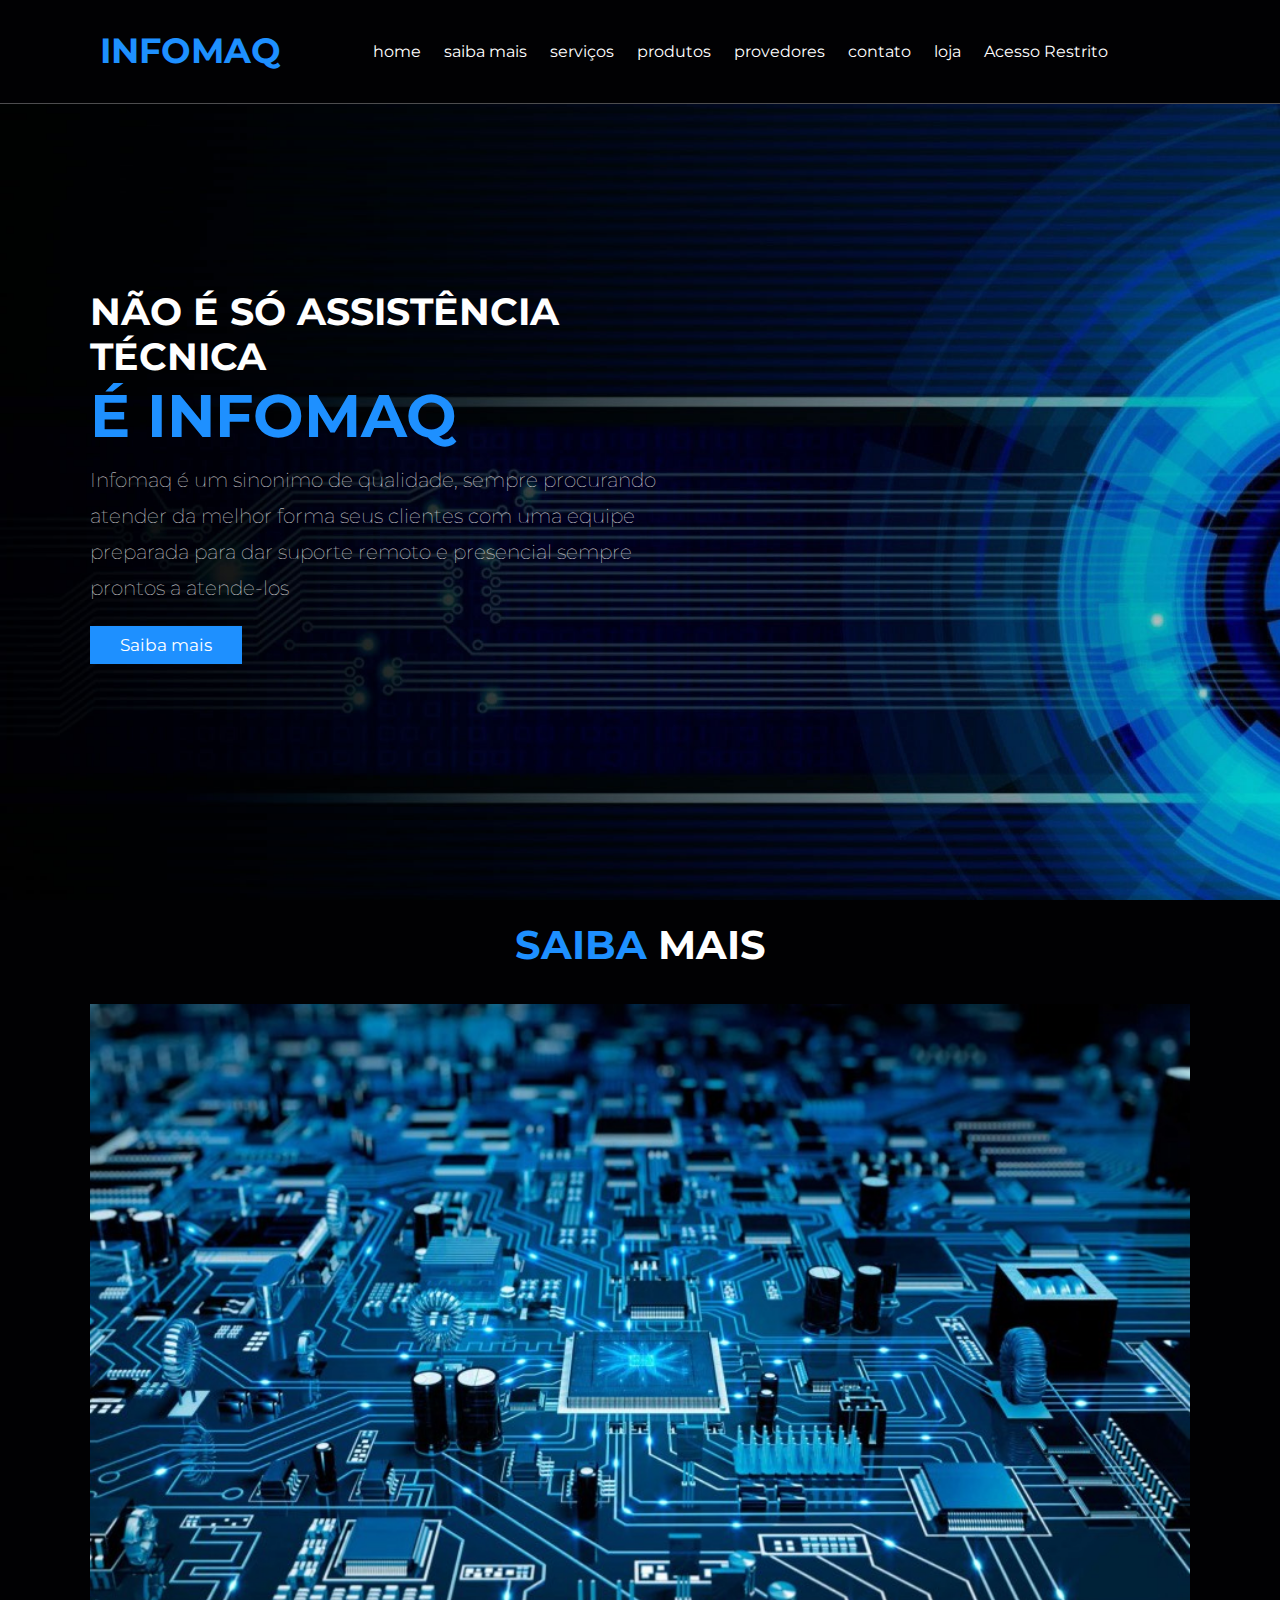
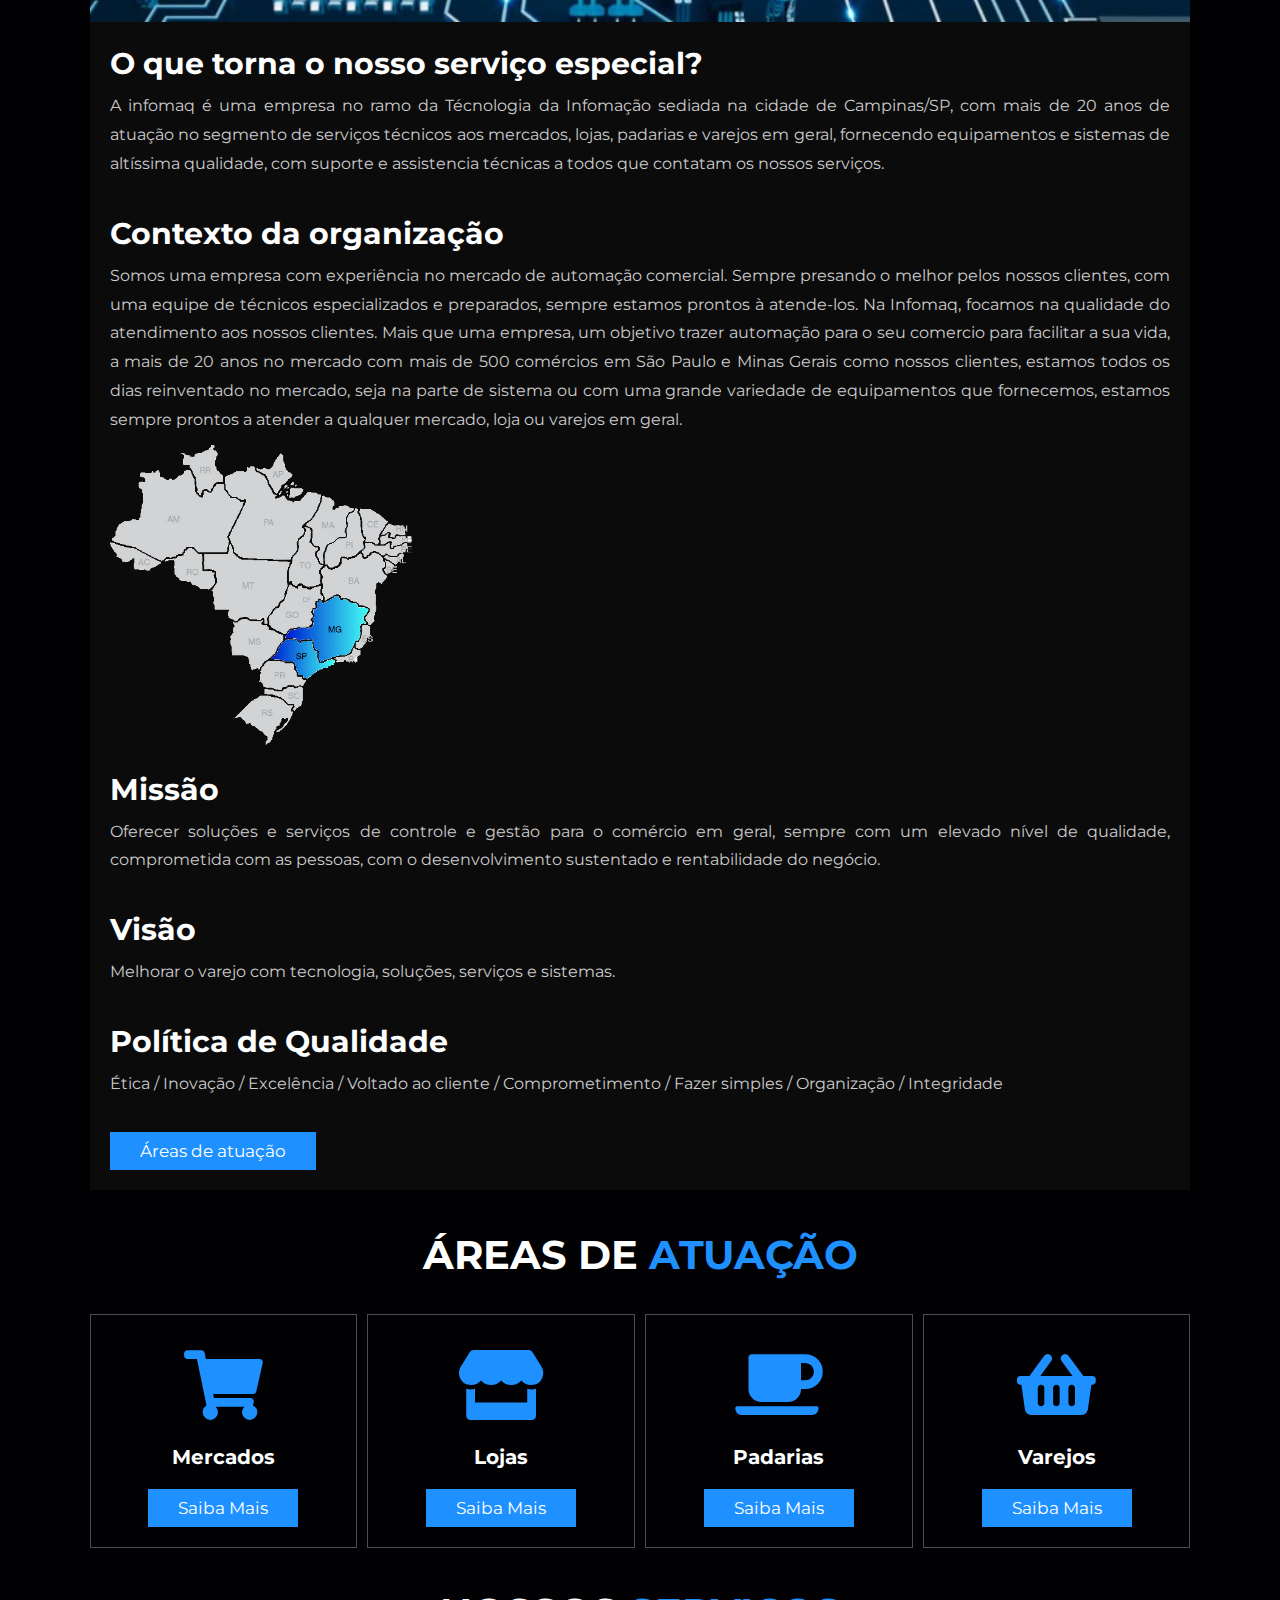
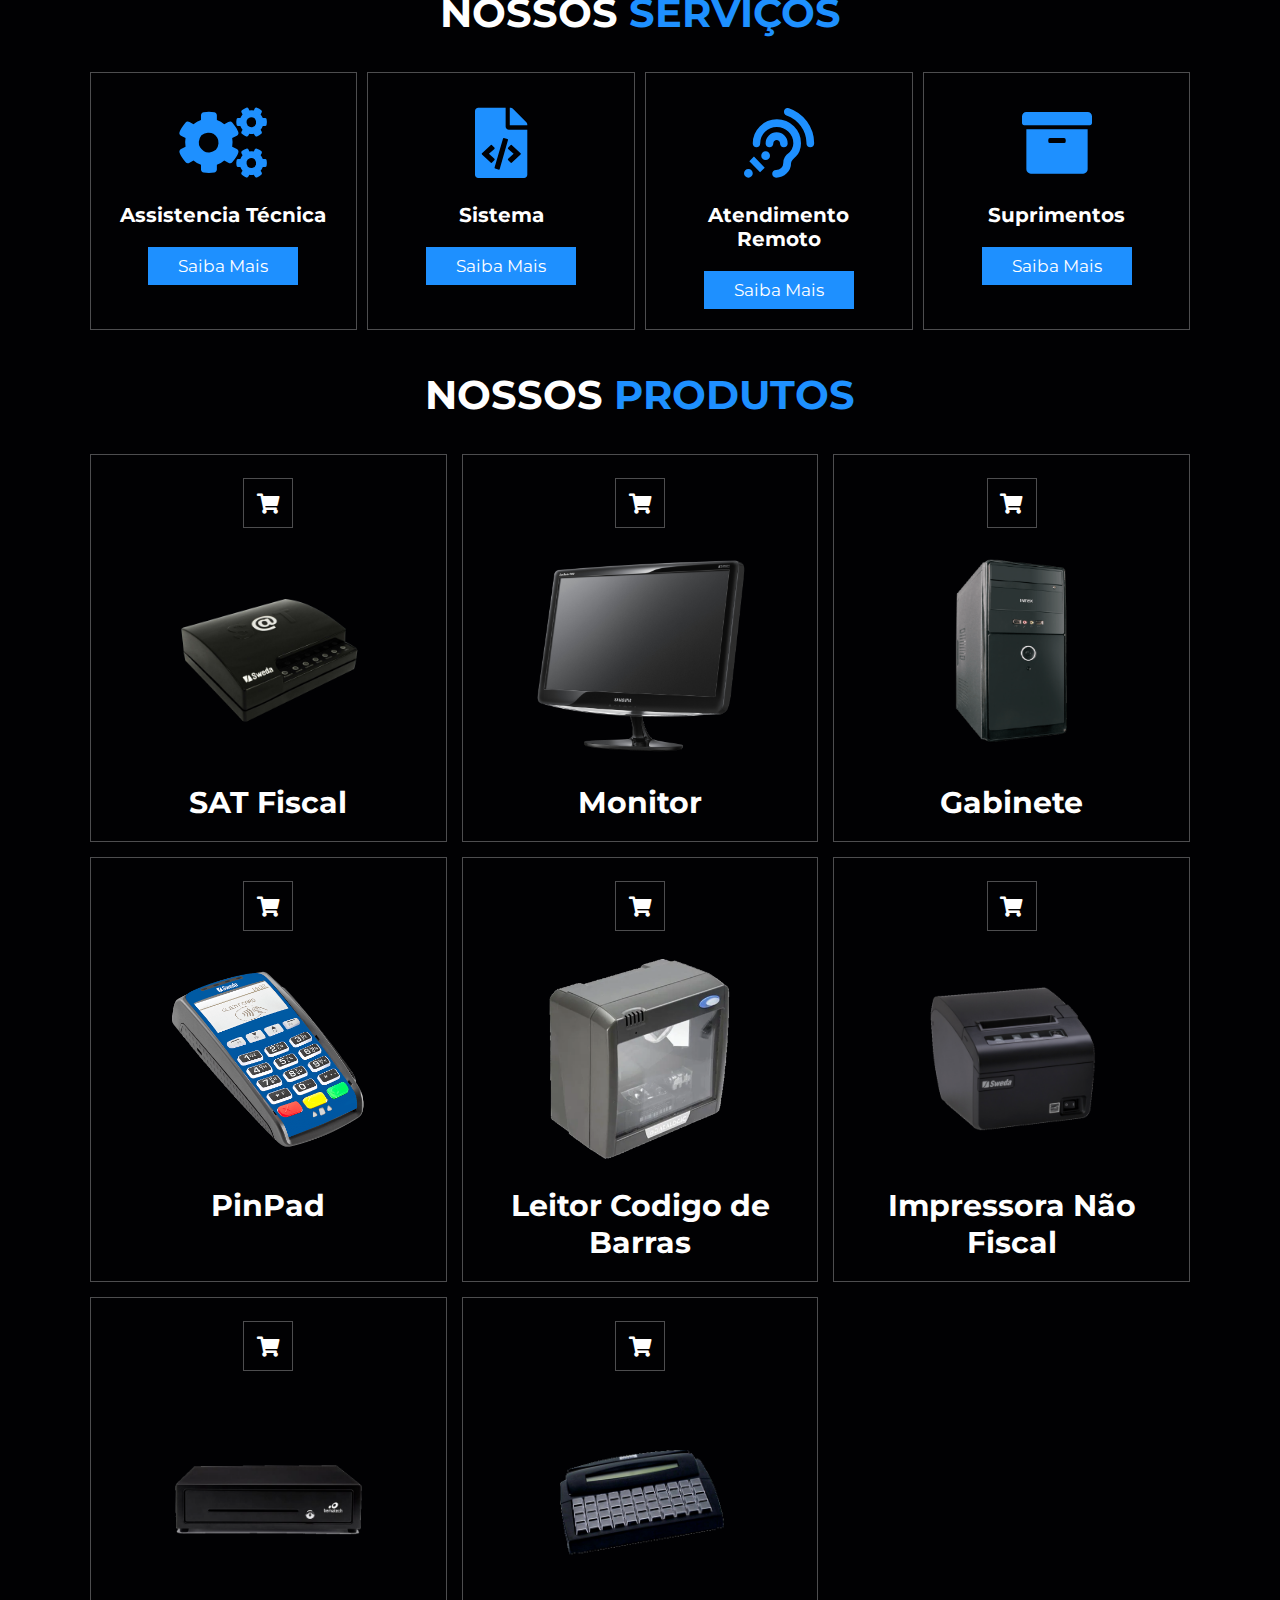
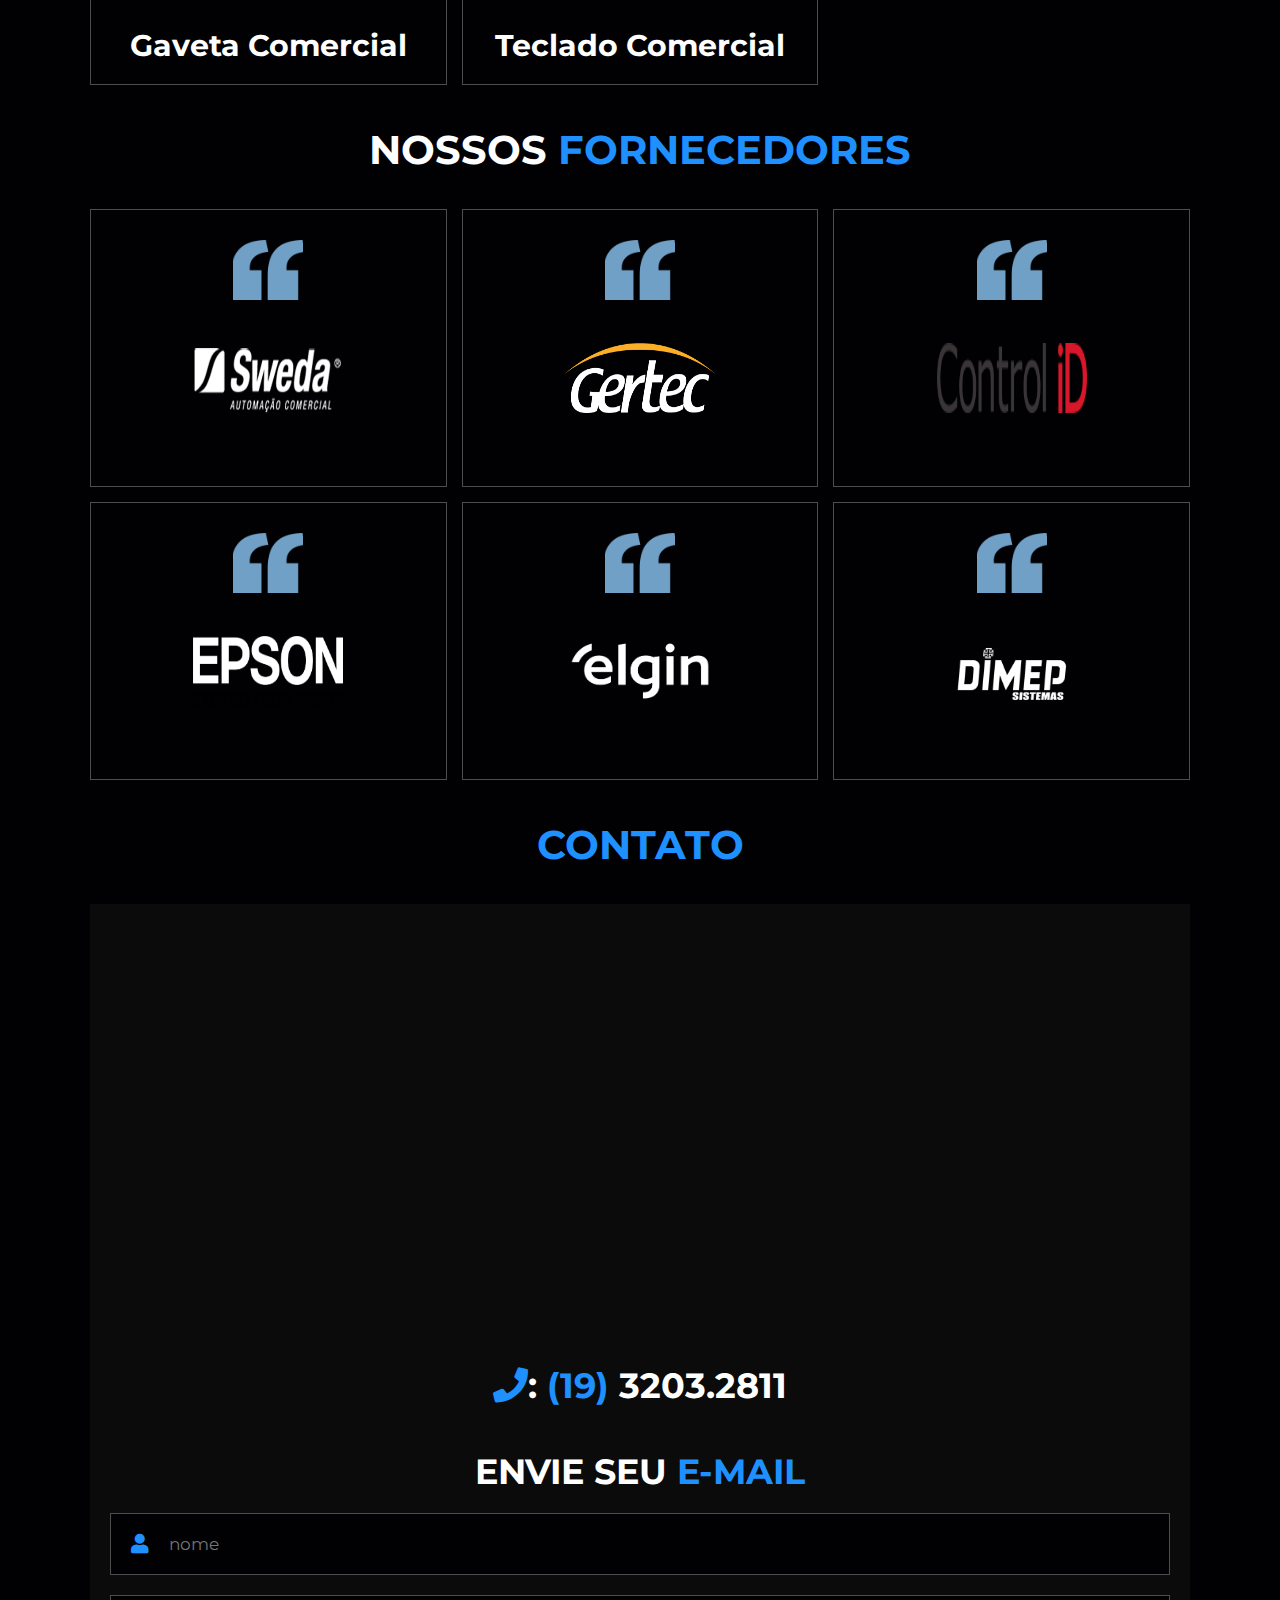
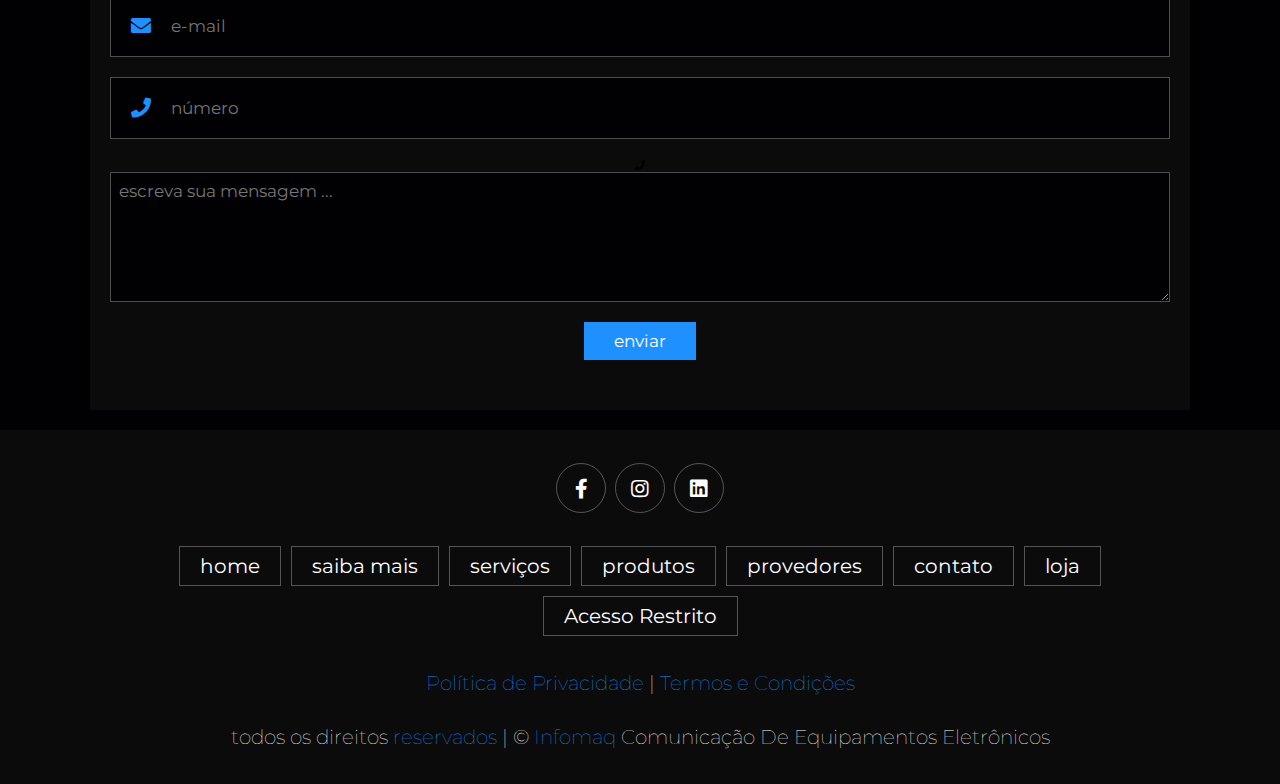
<file: index.html>
<!DOCTYPE html>
<html lang="pt-br">

<head>
    <meta charset="UTF-8">
    <meta http-equiv="X-UA-Compatible" content="IE=edge">
    <meta name="viewport" content="width=device-width, initial-scale=1.0">
    <title>Infomaq Campinas</title>

    <!-- font awesome cdn link  -->
    <link rel="stylesheet" href="https://cdnjs.cloudflare.com/ajax/libs/font-awesome/5.15.4/css/all.min.css">

    <!-- custom css file link  -->
    <link rel="stylesheet" href="css/style.css">

    <!-- icon page -->
    <link rel="shortcut icon" type="image/x-icon" href="images/logo.jpg">
</head>

<body>

    <!-- header section starts  -->
    <header class="header">
        <a href="#home" class="logo">
            <p href="#">INFOMAQ</p>
        </a>
        <nav class="navbar">
            <a href="#home">home</a>
            <a href="#about">saiba mais</a>
            <a href="#menu">serviços</a>
            <a href="#products">produtos</a>
            <a href="#review">provedores</a>
            <a href="#contact">contato</a>
            <a href="./source/pages/store/index.html">loja</a>
            <a href="./source/pages/login/index.html">Acesso Restrito</a>
        </nav>
        <div class="icons">
            <div class="fas fa-bars" id="menu-btn"></div>
        </div>
    </header>
    <!-- header section ends -->

    <!-- home section starts  -->
    <section class="home" id="home">
        <div class="content">
            <br><br><br><br>
            <h3>Não é só Assistência Técnica<br><span>é Infomaq</span></h3>
            <p>Infomaq é um sinonimo de qualidade, sempre procurando atender da melhor forma seus clientes com uma
                equipe preparada para dar suporte remoto e presencial sempre prontos a atende-los</p>
            <a href="#about" class="btn">Saiba mais</a>
        </div>
    </section>
    <!-- home section ends -->

    <!-- about section starts  -->
    <section class="about" id="about">
        <h1 class="heading"> <span>Saiba</span> mais </h1>
        <div class="row">
            <div class="image">
                <img src="images/about-img.jpg" alt="">
            </div>
            <div class="content">
                <h3>O que torna o nosso serviço especial?</h3>
                <p>A infomaq é uma empresa no ramo da Técnologia da Infomação sediada na cidade de Campinas/SP, com mais
                    de 20 anos de atuação no segmento de serviços técnicos aos mercados, lojas, padarias e varejos em
                    geral, fornecendo equipamentos e sistemas de altíssima qualidade, com suporte e assistencia técnicas
                    a todos que contatam os nossos serviços.</p>
                <br><br>
                <h3>Contexto da organização</h3>
                <p>Somos uma empresa com experiência no mercado de automação comercial. Sempre presando o melhor pelos
                    nossos clientes, com uma equipe de técnicos especializados e preparados, sempre estamos prontos à
                    atende-los. Na Infomaq, focamos na qualidade do atendimento aos nossos clientes. Mais que uma
                    empresa, um objetivo trazer automação para o seu comercio para facilitar a sua vida, a mais de 20
                    anos no mercado com mais de 500 comércios em São Paulo e Minas Gerais como nossos clientes, estamos
                    todos os dias reinventado no mercado, seja na parte de sistema ou com uma grande variedade de
                    equipamentos que fornecemos, estamos sempre prontos a atender a qualquer mercado, loja ou varejos em
                    geral.</p>
                <img class="mapa" src="images/mapa.png" alt="">
                <br><br>
                <h3>Missão</h3>
                <p>Oferecer soluções e serviços de controle e gestão para o comércio em geral, sempre com um elevado
                    nível de qualidade, comprometida com as pessoas, com o desenvolvimento sustentado e rentabilidade do
                    negócio.</p>
                <br><br>
                <h3>Visão</h3>
                <p>Melhorar o varejo com tecnologia, soluções, serviços e sistemas.</p>
                <br><br>
                <h3>Política de Qualidade</h3>
                <p>Ética / Inovação / Excelência / Voltado ao cliente / Comprometimento / Fazer simples / Organização /
                    Integridade</p>
                <br>
                <a href="#area" class="btn">Áreas de atuação</a>
            </div>
        </div>
    </section>
    <!-- about section ends -->

    <!-- menu section starts  -->
    <section class="menu" id="area">
        <h1 class="heading"> Áreas de <span>Atuação</span> </h1>
        <div class="box-container">
            <div class="box">
                <div class="stars">
                    <i class="fa fa-shopping-cart" aria-hidden="true"></i>
                </div>
                <h3>Mercados</h3>
                <a href="./source/pages/mercados/index.html" class="btn">Saiba Mais</a>
            </div>
            <div class="box">
                <div class="stars">
                    <i class="fa fa-store" aria-hidden="true"></i>
                </div>
                <h3>Lojas</h3>
                <a href="./source/pages/lojas/index.html" class="btn">Saiba Mais</a>
            </div>
            <div class="box">
                <div class="stars">
                    <i class="fa fa-coffee" aria-hidden="true"></i>
                </div>
                <h3>Padarias</h3>
                <a href="./source/pages/padarias/index.html" class="btn">Saiba Mais</a>
            </div>
            <div class="box">
                <div class="stars">
                    <i class="fa fa-shopping-basket" aria-hidden="true"></i>
                </div>
                <h3>Varejos</h3>
                <a href="./source/pages/varejos/index.html" class="btn">Saiba Mais</a>
            </div>
        </div>
    </section>
    <!-- menu section ends -->

    <!-- menu section starts  -->
    <section class="menu" id="menu">
        <h1 class="heading"> Nossos <span>Serviços</span> </h1>
        <div class="box-container">
            <div class="box">
                <div class="stars">
                    <i class="fa fa-cogs" aria-hidden="true"></i>
                </div>
                <h3>Assistencia Técnica</h3>
                <a href="./source/pages/ass-tecnica/index.html" class="btn">Saiba Mais</a>
            </div>
            <div class="box">
                <div class="stars">
                    <i class="fa fa-file-code" aria-hidden="true"></i>
                </div>
                <h3>Sistema</h3>
                <a href="./source/pages/sistema/index.html" class="btn">Saiba Mais</a>
            </div>
            <div class="box">
                <div class="stars">
                    <i class="fa fa-assistive-listening-systems" aria-hidden="true"></i>
                </div>
                <h3>Atendimento Remoto</h3>
                <a href="./source/pages/att-remoto/index.html" class="btn">Saiba Mais</a>
            </div>
            <div class="box">
                <div class="stars">
                    <i class="fa fa-archive	" aria-hidden="true"></i>
                </div>
                <h3>Suprimentos</h3>
                <a href="./source/pages/suprimentos/index.html" class="btn">Saiba Mais</a>
            </div>
        </div>
    </section>
    <!-- menu section ends -->

    <section class="products" id="products">
        <h1 class="heading">Nossos <span>Produtos</span></h1>
        <div class="box-container">
            <div class="box">
                <div class="icons">
                    <a href="./source/pages/store/index.html" target="_blank" class="fas fa-shopping-cart"></a>
                </div>
                <div class="image">
                    <img src="./images/product1.png" alt="">
                </div>
                <div class="content">
                    <h3>SAT Fiscal</h3>
                    <!--div class="stars">
                    <i class="fas fa-star"></i>
                    <i class="fas fa-star"></i>
                    <i class="fas fa-star"></i>
                    <i class="fas fa-star"></i>
                    <i class="fas fa-star"></i>
                </div-->
                </div>
            </div>
            <div class="box">
                <div class="icons">
                    <a href="./source/pages/store/index.html" target="_blank" class="fas fa-shopping-cart"></a>
                </div>
                <div class="image">
                    <img src="./images/product2.png" alt="">
                </div>
                <div class="content">
                    <h3>Monitor</h3>
                    <!--div class="stars">
                    <i class="fas fa-star"></i>
                    <i class="fas fa-star"></i>
                    <i class="fas fa-star"></i>
                    <i class="fas fa-star"></i>
                    <i class="fas fa-star"></i>
                </div-->
                </div>
            </div>
            <div class="box">
                <div class="icons">
                    <a href="./source/pages/store/index.html" target="_blank" class="fas fa-shopping-cart"></a>
                </div>
                <div class="image">
                    <img src="./images/product3.png" alt="">
                </div>
                <div class="content">
                    <h3>Gabinete</h3>
                    <!--div class="stars">
                    <i class="fas fa-star"></i>
                    <i class="fas fa-star"></i>
                    <i class="fas fa-star"></i>
                    <i class="fas fa-star"></i>
                    <i class="fas fa-star"></i>
                </div-->
                </div>
            </div>
            <div class="box">
                <div class="icons">
                    <a href="./source/pages/store/index.html" target="_blank" class="fas fa-shopping-cart"></a>
                </div>
                <div class="image">
                    <img src="./images/product4.png" alt="">
                </div>
                <div class="content">
                    <h3>PinPad</h3>
                    <!--div class="stars">
                    <i class="fas fa-star"></i>
                    <i class="fas fa-star"></i>
                    <i class="fas fa-star"></i>
                    <i class="fas fa-star"></i>
                    <i class="fas fa-star"></i>
                </div-->
                </div>
            </div>
            <div class="box">
                <div class="icons">
                    <a href="./source/pages/store/index.html" target="_blank" class="fas fa-shopping-cart"></a>
                </div>
                <div class="image">
                    <img src="./images/product5.png" alt="">
                </div>
                <div class="content">
                    <h3>Leitor Codigo de Barras</h3>
                    <!--div class="stars">
                <i class="fas fa-star"></i>
                <i class="fas fa-star"></i>
                <i class="fas fa-star"></i>
                <i class="fas fa-star"></i>
                <i class="fas fa-star"></i>
            </div-->
                </div>
            </div>
            <div class="box">
                <div class="icons">
                    <a href="./source/pages/store/index.html" target="_blank" class="fas fa-shopping-cart"></a>
                </div>
                <div class="image">
                    <img src="./images/product6.png" alt="">
                </div>
                <div class="content">
                    <h3>Impressora Não Fiscal</h3>
                    <!--div class="stars">
                <i class="fas fa-star"></i>
                <i class="fas fa-star"></i>
                <i class="fas fa-star"></i>
                <i class="fas fa-star"></i>
                <i class="fas fa-star"></i>
            </div-->
                </div>
            </div>
            <div class="box">
                <div class="icons">
                    <a href="./source/pages/store/index.html" target="_blank" class="fas fa-shopping-cart"></a>
                </div>
                <div class="image">
                    <img src="./images/product7.png" alt="">
                </div>
                <div class="content">
                    <h3>Gaveta Comercial</h3>
                    <!--div class="stars">
                    <i class="fas fa-star"></i>
                    <i class="fas fa-star"></i>
                    <i class="fas fa-star"></i>
                    <i class="fas fa-star"></i>
                    <i class="fas fa-star"></i>
                </div-->
                </div>
            </div>
            <div class="box">
                <div class="icons">
                    <a href="./source/pages/store/index.html" target="_blank" class="fas fa-shopping-cart"></a>
                </div>
                <div class="image">
                    <img src="./images/product8.png" alt="">
                </div>
                <div class="content">
                    <h3>Teclado Comercial</h3>
                    <!--div class="stars">
                    <i class="fas fa-star"></i>
                    <i class="fas fa-star"></i>
                    <i class="fas fa-star"></i>
                    <i class="fas fa-star"></i>
                    <i class="fas fa-star"></i>
                </div-->
                </div>
            </div>
        </div>
    </section>

    <!-- review section starts  -->

    <section class="review" id="review">
        <h1 class="heading"> Nossos <span>Fornecedores</span> </h1>
        <div class="box-container">
            <div class="box">
                <img src="images/quote-img.png" alt="" class="quote">
                <p></p>
                <a href="https://www.sweda.com.br" target="_blank"><img src="images/pic-1.png" class="user" alt=""></a>
                <p></p>
                <!--div class="stars">
                <i class="fas fa-star"></i>
                <i class="fas fa-star"></i>
                <i class="fas fa-star"></i>
                <i class="fas fa-star"></i>
                <i class="fas fa-star"></i>
            </div-->
            </div>
            <div class="box">
                <img src="images/quote-img.png" alt="" class="quote">
                <p></p>
                <a href="https://www.gertec.com.br/" target="_blank"><img src="images/pic-2.png" class="user"
                        alt=""></a>
                <p></p>
                <!--div class="stars">
                <i class="fas fa-star"></i>
                <i class="fas fa-star"></i>
                <i class="fas fa-star"></i>
                <i class="fas fa-star"></i>
                <i class="fas fa-star"></i>
            </div-->
            </div>
            <div class="box">
                <img src="images/quote-img.png" alt="" class="quote">
                <p></p>
                <a href="https://www.controlid.com.br/" target="_blank"><img src="images/pic-3.png" class="user"
                        alt=""></a>
                <p></p>
                <!--div class="stars">
                <i class="fas fa-star"></i>
                <i class="fas fa-star"></i>
                <i class="fas fa-star"></i>
                <i class="fas fa-star"></i>
                <i class="fas fa-star"></i>
            </div-->
            </div>
            <div class="box">
                <img src="images/quote-img.png" alt="" class="quote">
                <p></p>
                <a href="https://www.epson.com.br" target="_blank"><img src="images/pic-4.png" class="user" alt=""></a>
                <p></p>
                <!--div class="stars">
                <i class="fas fa-star"></i>
                <i class="fas fa-star"></i>
                <i class="fas fa-star"></i>
                <i class="fas fa-star"></i>
                <i class="fas fa-star"></i>
            </div-->
            </div>
            <div class="box">
                <img src="images/quote-img.png" alt="" class="quote">
                <p></p>
                <a href="https://www.elgin.com.br" target="_blank"><img src="images/pic-5.png" class="user" alt=""></a>
                <p></p>
                <!--div class="stars">
                <i class="fas fa-star"></i>
                <i class="fas fa-star"></i>
                <i class="fas fa-star"></i>
                <i class="fas fa-star"></i>
                <i class="fas fa-star"></i>
            </div-->
            </div>
            <div class="box">
                <img src="images/quote-img.png" alt="" class="quote">
                <p></p>
                <a href="https://www.dimep.com.br" target="_blank"><img src="images/pic-6.png" class="user" alt=""></a>
                <p></p>
                <!--div class="stars">
                <i class="fas fa-star"></i>
                <i class="fas fa-star"></i>
                <i class="fas fa-star"></i>
                <i class="fas fa-star"></i>
                <i class="fas fa-star"></i>
            </div-->
            </div>
        </div>
    </section>
    <!-- review section ends -->

    <!-- contact section starts  -->
    <section class="contact" id="contact">
        <h1 class="heading"><span>CONTATO</span></h1>
        <div class="row">
            <iframe
                src="https://www.google.com/maps/embed?pb=!1m18!1m12!1m3!1d29395.374177203576!2d-47.10699160000004!3d-22.934689000000006!2m3!1f0!2f0!3f0!3m2!1i1024!2i768!4f13.1!3m3!1m2!1s0x94c8c858e008e0df%3A0x3ea6114dafea3f42!2sInfomaq%20Com.%20DE%20Equipamentos%20Eletr%C3%B4nicos!5e0!3m2!1spt-BR!2sbr!4v1667931193774!5m2!1spt-BR!2sbr"
                width="100%" height="400" style="border:0;" allowfullscreen="" loading="lazy"
                referrerpolicy="no-referrer-when-downgrade"></iframe>
            <form action="https://formsubmit.co/infomaqfaturamento@gmail.com" method="post">
                <h3><i class="fas fa-phone"></i>: <span>(19)</span> 3203.2811<br>
                    <hr><br>
                </h3>

                <h3>envie seu <span>E-MAIL</span></h3>
                <div class="inputBox">
                    <span class="fas fa-user"></span>
                    <input type="text" placeholder="nome" required>
                </div>
                <div class="inputBox">
                    <span class="fas fa-envelope"></span>
                    <input type="text" placeholder="e-mail" required>
                </div>
                <div class="inputBox">
                    <span class="fas fa-phone"></span>
                    <input type="number" placeholder="número" required>
                </div>
                <div class="textBox">
                    <span class="fas fa-phone"></span>
                    <textarea name="message" placeholder="escreva sua mensagem ..."></textarea>
                </div>
                <input type="submit" value="enviar" class="btn">
            </form>
        </div>
    </section>
    <!-- contact section ends -->

    <!-- footer section starts  -->
    <section class="footer">
        <div class="share">
            <a href="https://pt-br.facebook.com/people/Infomaq-Com-Equipamentos-Eletronicos-Ltda/100066820239530/"
                target="_blank" class="fab fa-facebook-f"></a>
            <a href="https://www.instagram.com/infomaqautomacao/" target="_blank" class="fab fa-instagram"></a>
            <a href="https://www.linkedin.com/company/infomaq-comercio-de-equipamentos-eletronicos/about/"
                target="_blank" class="fab fa-linkedin"></a>
        </div>
        <div class="links">
            <a href="#home">home</a>
            <a href="#about">saiba mais</a>
            <a href="#menu">serviços</a>
            <a href="#products">produtos</a>
            <a href="#review">provedores</a>
            <a href="#contact">contato</a>
            <a href="./source/pages/store/index.html">loja</a>
            <a href="./source/pages/login/index.html">Acesso Restrito</a>
        </div>
        <div class="credit"><a
                href="https://drive.google.com/file/d/1g6yPXTTNnRIJwvMUeLe5t3Ov60VfbA45/view?usp=share_link"
                target="_blank"><span>Política de Privacidade</span></a> | <a
                href="https://drive.google.com/file/d/1OQZS0FrOlA1XzMLylC0kmGIFlEUTJOTs/view?usp=share_link"
                target="_blank"><span>Termos e Condições</span></a></div>
        <div class="credit">todos os direitos <span>reservados</span> | © <a href="#home"><span>Infomaq</span></a>
            Comunicação De Equipamentos Eletrônicos</div>
    </section>
    <!-- footer section ends -->

    <!-- custom js file link  -->
    <script src="./js/particles.js"></script>
    <script src="./js/app.js"></script>
    <script src="js/script.js"></script>
</body>

</html>
</file>
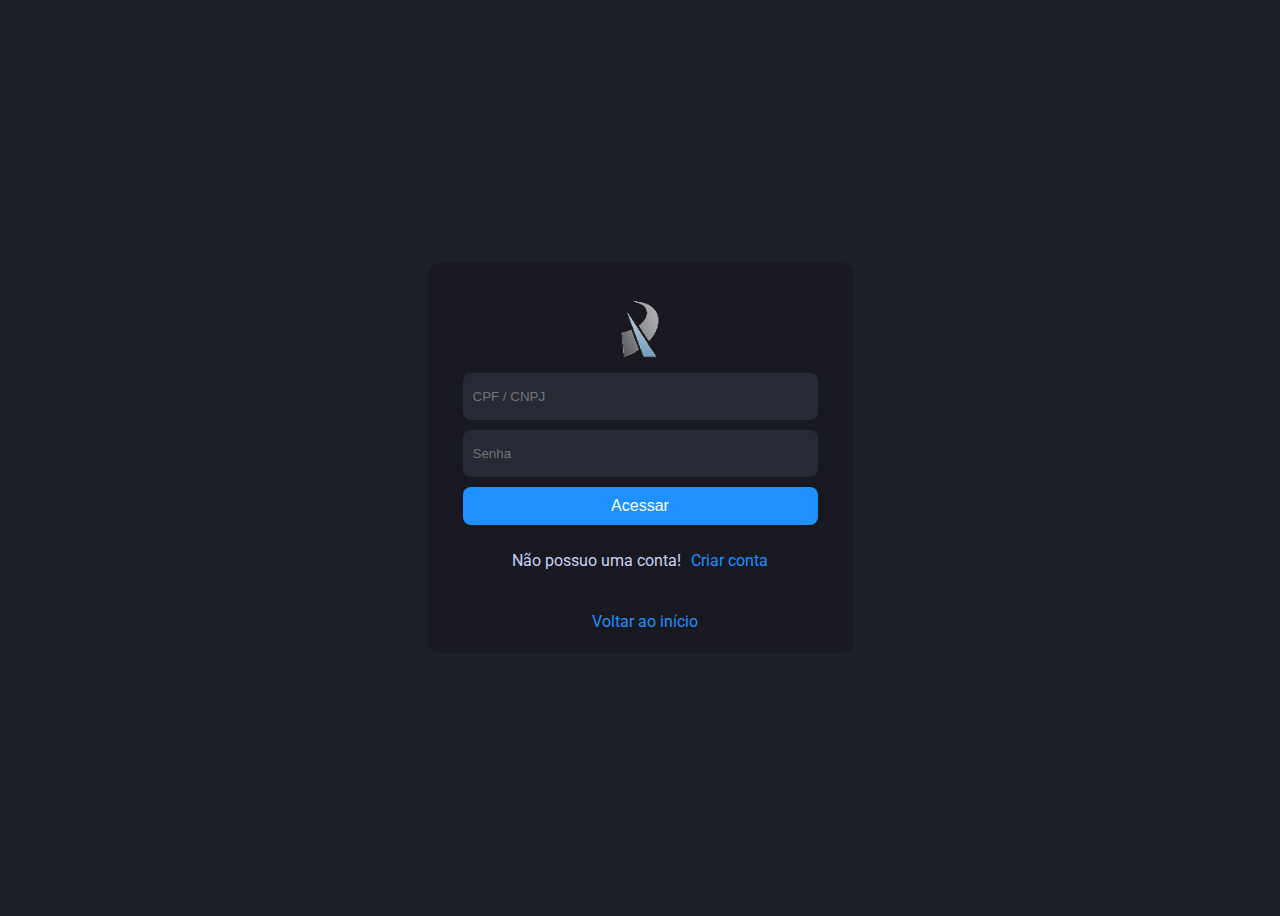
<file: source/pages/login/index.html>
<!DOCTYPE html>
<html lang="pt-br">
<head>
    <meta charset="UTF-8">
    <meta http-equiv="X-UA-Compatible" content="IE=edge">
    <meta name="viewport" content="width=device-width, initial-scale=1.0">

    <link rel="stylesheet" href="style.css">
    <link rel="shortcut icon" type="image/x-icon" href="./../../../images/logo.jpg">

    <title>Infoma | Acesso Restrito</title>
</head>
<body>
    <section class="area-login">
        <div class="login">
            <div><img src="./../../../images/logo_menor.png"></div>
            <form>
                <input type="text" name="username" placeholder="CPF / CNPJ" autofocus id="username" />
                <input type="password" name="password" placeholder="Senha" id="password" />
                <button type="button" name="button" id="login-button" onclick="login()" >Acessar</button>
            </form>
            <p id="recover-password-button">Não possuo uma conta!<a href="http://bit.ly/3kMJaHR" >Criar conta</a></p>
            <p id="recover-password-button"><a href="./../../../index.html" >Voltar ao início</a></p>
        </div>
    </section>

    <script src="./../../../js/acesso.js"></script>
</body>
</html>
</file>
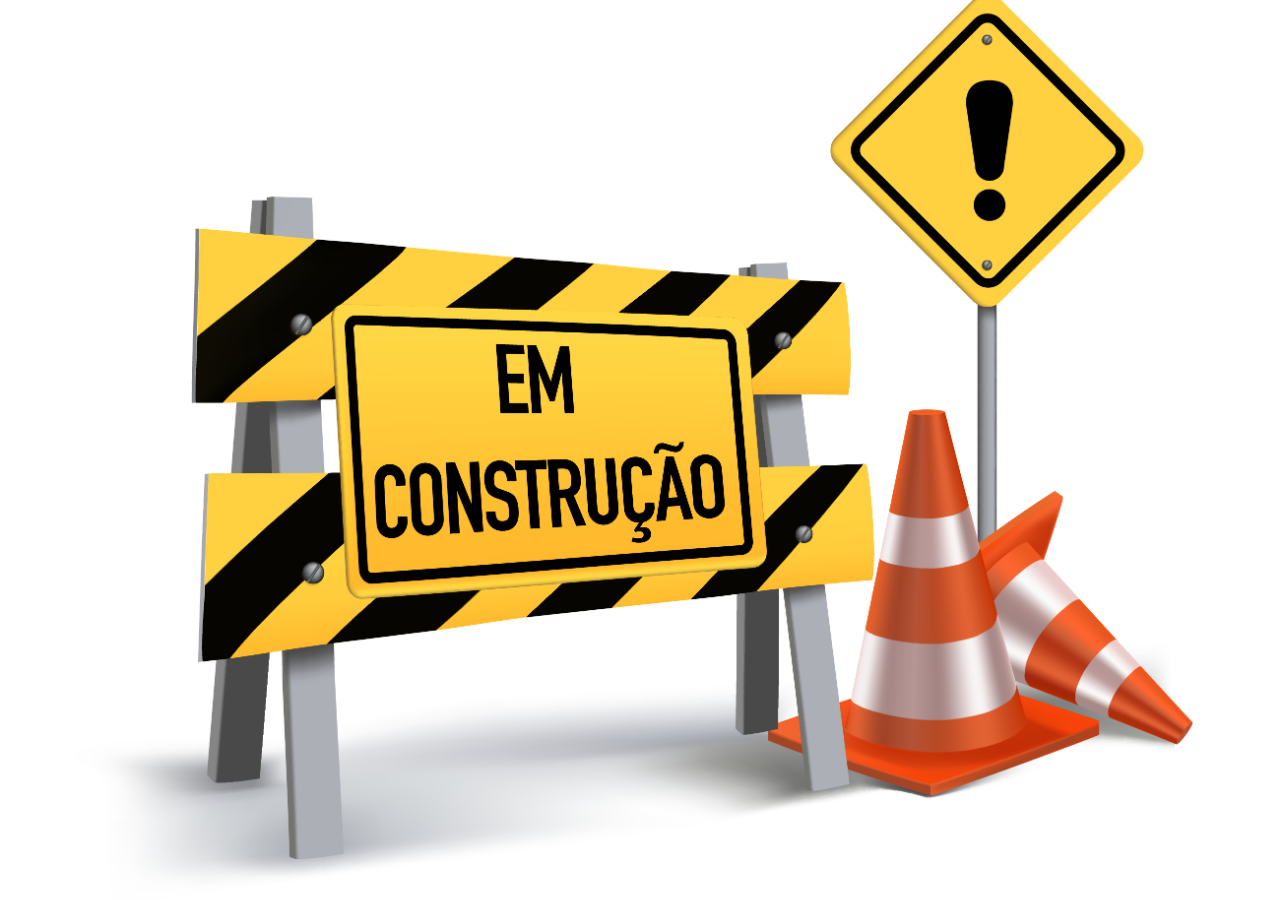
<file: source/pages/store/index.html>
<!DOCTYPE html>
<html lang="pt-br">
<head>
    <meta charset="UTF-8" />
    <meta http-equiv="X-UA-Compatible" content="IE=edge" />
    <meta name="viewport" content="width=device-width, initial-scale=1.0" />
    <title>Infomaq | Loja</title>
    <link rel="shortcut icon" type="image/x-icon" href="./../../../images/logo.jpg">
    <link rel="stylesheet" href="style.css">
</head>
<body></body>
</html>
</file>
<file: css/style.css>
@import url('https://fonts.googleapis.com/css2?family=Lato:ital,wght@0,100;0,300;0,400;0,700;0,900;1,100;1,300;1,400;1,700;1,900&family=Montserrat:ital,wght@0,100..900;1,100..900&display=swap');

:root{
    --main-color:#1e90ff;
    --black:#0b0b0b;
    --bg:#010103;
    --border:.1rem solid rgba(255,255,255,.3);
}

*{
    font-family: 'Montserrat', sans-serif;
    margin:0; padding:0;
    box-sizing: border-box;
    outline: none; border:none;
    text-decoration: none;
    /*text-transform: capitalize;*/
    transition: .2s linear;
}

html{
    font-size: 62.5%;
    overflow-x: hidden;
    scroll-padding-top: 9rem;
    scroll-behavior: smooth;
}

html::-webkit-scrollbar{
    width: .8rem;
}

html::-webkit-scrollbar-track{
    background: transparent;
}

html::-webkit-scrollbar-thumb{
    background: var(--main-color);;
    border-radius: 5rem;
}

body{
    background: var(--bg);
}

section{
    padding:2rem 7%;
}

.heading{
    text-align: center;
    color:#fff;
    text-transform: uppercase;
    padding-bottom: 3.5rem;
    font-size: 4rem;
}

.heading span{
    color:var(--main-color);
    text-transform: uppercase;
}

.btn{
    margin-top: 1rem;
    display: inline-block;
    padding:.9rem 3rem;
    font-size: 1.7rem;
    color:#fff;
    background: var(--main-color);
    cursor: pointer;
}

.btn:hover{
    letter-spacing: .2rem;
}

.header{
    background: var(--bg);
    display: flex;
    align-items: center;
    justify-content: space-between;
    padding:1.5rem 7%;
    border-bottom: var(--border);
    position: fixed;
    top:0; left: 0; right: 0;
    z-index: 1000;
}

.header .logo p{
	color: var(--main-color);
	font-size: 35px;
	font-weight: 700;
	line-height: 1.5;
	text-decoration: none;
	margin: 10px;
	box-shadow: inset 0 0 0 0 var(--main-color);
	transition: color .3s ease-in-out, box-shadow .3s ease-in-out;
}

.header .logo p:hover {
	box-shadow: inset 79px 0 0 0 var(--main-color);
	color: white;
}

.header .navbar a{
    margin:0 1rem;
    font-size: 1.6rem;
    color:#fff;
}

.header .navbar a:hover{
    color:var(--main-color);
    border-bottom: .1rem solid var(--main-color);
    padding-bottom: .5rem;
}

.header .icons div{
    color:#fff;
    cursor: pointer;
    font-size: 2.5rem;
    margin-left: 2rem;
}

.header .icons div:hover{
    color:var(--main-color);
}

#menu-btn{
    display: none;
}

.header .search-form{
    position: absolute;
    top:115%; right: 7%;
    background: #fff;
    width: 50rem;
    height: 5rem;
    display: flex;
    align-items: center;
    transform: scaleY(0);
    transform-origin: top;
}

.header .search-form.active{
    transform: scaleY(1);
}

.header .search-form input{
    height: 100%;
    width: 100%;
    font-size: 1.6rem;
    color:var(--black);
    padding:1rem;
    text-transform: none;
}

.header .search-form label{
    cursor: pointer;
    font-size: 2.2rem;
    margin-right: 1.5rem;
    color:var(--black);
}

.header .search-form label:hover{
    color:var(--main-color);
}

.header .cart-items-container{
    position: absolute;
    top:100%; right: -100%;
    height: calc(100vh - 9.5rem);
    width: 35rem;
    background: #fff;
    padding:0 1.5rem;
}

.header .cart-items-container.active{
    right: 0;
}

.header .cart-items-container .cart-item{
    position: relative;
    margin:2rem 0;
    display: flex;
    align-items: center;
    gap:1.5rem;
}

.header .cart-items-container .cart-item .fa-times{
    position: absolute;
    top:1rem; right: 1rem;
    font-size: 2rem;
    cursor: pointer;
    color: var(--black);
}

.header .cart-items-container .cart-item .fa-times:hover{
    color:var(--main-color);
}

.header .cart-items-container .cart-item img{
    height: 7rem;
}

.header .cart-items-container .cart-item .content h3{
    font-size: 2rem;
    color:var(--black);
    padding-bottom: .5rem;
}

.header .cart-items-container .cart-item .content .price{
    font-size: 1.5rem;
    color:var(--main-color);
}

.header .cart-items-container .btn{
    width: 100%;
    text-align: center;
}

.home{
    min-height: 100vh;
    display: flex;
    align-items: center;
    background:url(../images/home-img.jpeg) no-repeat fixed;
    background-size: cover;
    background-position: center;
}

.home .content{
    max-width: 60rem;
}

.home .content h3{
    font-size: 3.75rem;
    text-transform: uppercase;
    color:#fff;
}

.home .content span{
	color:var(--main-color);
	font-size: 6rem;
    text-transform: uppercase;
}

.home .content p{
    font-size: 2rem;
    font-weight: lighter;
    line-height: 1.8;
    padding:1rem 0;
    color:#eee;
}

.about .row{
    display: flex;
    align-items: center;
    background:var(--black);
    flex-wrap: wrap;
}

.about .row .image{
    flex:1 1 85rem;
}

.about .row .image img{
    width: 100%;
}
.about .row .content{
    flex:1 1 45rem;
    padding:2rem;
}

.about .row .content h3{
    font-size: 3rem;
    color:#fff;
}

.about .row .content p{
    font-size: 1.6rem;
    color:#ccc;
    padding:1rem 0;
    line-height: 1.8;
    text-align: justify;
}

.about .row .content .mapa{
	height: 30rem;
	display: block;
}

.menu .box-container{
    display: grid;
    grid-template-columns: repeat(auto-fit, minmax(20rem, 1.5fr));
    gap:1rem;
}

.menu .box-container .box{
    padding:2rem;
    text-align: center;
    border:var(--border);    
}

.menu .box-container .box img{
    height: 15rem;
}

.menu .box-container .box .stars{
    padding: 1.5rem;
}

.menu .box-container .box .stars i{
    font-size: 7rem;
    color: var(--main-color);
}

.menu .box-container .box h3{
    color: #fff;
    font-size: 2rem;
    padding:1rem 0;
}

.menu .box-container .box .price{
    color: #fff;
    font-size: 2.5rem;
    padding:.5rem 0;
}

.menu .box-container .box .price span{
    font-size: 1.5rem;
    text-decoration: line-through;
    font-weight: lighter;
}

.menu .box-container .box:hover{
    background:#fff;
}

.menu .box-container .box:hover > *{
    color:var(--black);
}

.products .box-container{
    display: grid;
    grid-template-columns: repeat(auto-fit, minmax(30rem, 1fr));
    gap:1.5rem;
}

.products .box-container .box{
    text-align: center;
    border:var(--border);
    padding: 2rem;
}

.products .box-container .box .icons a{
    height: 5rem;
    width: 5rem;
    line-height: 5rem;
    font-size: 2rem;
    border:var(--border);
    color:#fff;
    margin:.3rem;
}

.products .box-container .box .icons a:hover{
    background:var(--main-color);
}

.products .box-container .box .image{
    padding: 2.5rem 0;
}

.products .box-container .box .image img{
    height: 20rem;
}

.products .box-container .box .content h3{
    color:#fff;
    font-size: 3rem;
}

.products .box-container .box .content .stars{
    padding: 1.5rem;
}

.products .box-container .box .content .stars i{
    font-size: 1.7rem;
    color: var(--main-color);
}

.products .box-container .box .content .price{
    color:#fff;
    font-size: 2.5rem;
}

.products .box-container .box .content .price span{
    text-decoration: line-through;
    font-weight: lighter;
    font-size: 1.5rem;
}

.review .box-container{
    display: grid;
    grid-template-columns: repeat(auto-fit, minmax(30rem, 1fr));
    gap:1.5rem;
}

.review .box-container .box{
    border:var(--border);
    text-align: center;
    padding:3rem 2rem;
}

.review .box-container .box p{
    font-size: 1.5rem;
    line-height: 1.8;
    color:#ccc;
    padding:2rem 0;
}

.review .box-container .box .user{
    height: 7rem;
    width: 15rem;
    /*object-fit: cover;*/
}

.review .box-container .box .quote{
    height: 6rem;
    width: 7rem;
    object-fit: cover;
}

.review .box-container .box h3{
    padding:1rem 0;
    font-size: 2rem;
    color:#fff;
}

.review .box-container .box .stars i{
    font-size: 1.5rem;
    color:var(--main-color);
}

.contact .row{
    display: flex;
    background:var(--black);
    flex-wrap: wrap;
    gap:1rem;
}

.contact .row .map{
    flex:1 1 45rem;
    width: 100%;
    object-fit: cover;
}

.contact .row form{
    flex:1 1 45rem;
    padding:5rem 2rem;
    text-align: center;
}

.contact .row form h3{
    text-transform: uppercase;
    font-size: 3.5rem;
    color:#fff;
}

.contact .row form h3 i{
    color:var(--main-color);;
}

.contact .row form h3 span{
    color:var(--main-color);;
}

.contact .row form .inputBox{
    display: flex;
    align-items: center;
    margin-top: 2rem;
    margin-bottom: 2rem;
    background:var(--bg);
    border:var(--border);
}

.contact .row form .inputBox span{
    color:var(--main-color);
    font-size: 2rem;
    padding-left: 2rem;
}

.contact .row form .inputBox input{
    width: 100%;
    padding:2rem;
    font-size: 1.7rem;
    color:#fff;
    text-transform: none;
    background:none;
}

.contact .row form .textBox textarea{
    display: block;
    width: 100%;
    padding: 0.8rem;
    font-size: 1.7rem;
    margin-bottom: 1rem;
    border: 1px solid transparent;
    background:var(--bg);
    border:var(--border);   
    min-height: 13rem;
    resize: vertical;
    color: #fff;
}

.footer{
    background:var(--black);
    text-align: center;
}

.footer .share{
    padding:1rem 0;
}

.footer .share a{
    height: 5rem;
    width: 5rem;
    line-height: 5rem;
    font-size: 2rem;
    color:#fff;
    border:var(--border);
    margin:.3rem;
    border-radius: 50%;
}

.footer .share a:hover{
    background-color: var(--main-color);
}

.footer .links{
    display: flex;
    justify-content: center;
    flex-wrap: wrap;
    padding:2rem 0;
    gap:1rem;
}

.footer .links a{
    padding:.7rem 2rem;
    color:#fff;
    border:var(--border);
    font-size: 2rem;
}

.footer .links a:hover{
    background:var(--main-color);
}

.footer .credit{
    font-size: 2rem;
    color:#fff;
    font-weight: lighter;
    padding:1.5rem;
}

.footer .credit span {
    color:var(--main-color);
}

/* media queries  */
@media (max-width:1046px){

    html{
        font-size: 55%;
    }

    .header{
        padding:1.5rem 2rem;
    }

    section{
        padding:2rem;
    }

}

@media (max-width:827px){

    #menu-btn{
        display: inline-block;
    }

    .header .navbar{
        position: absolute;
        top:100%; right: -100%;
        background: #fff;
        width: 30rem;
        height: calc(100vh - 9.5rem);
    }

    .header .navbar.active{
        right:0;
    }

    .header .navbar a{
        color:var(--black);
        display: block;
        margin:1.5rem;
        padding:.5rem;
        font-size: 2rem;
    }

    .header .search-form{
        width: 90%;
        right: 2rem;
    }

    .home{
        background-position: left;
        justify-content: center;
        text-align: center;
    }

    .home .content h3{
        font-size: 4.5rem;
    }

    .home .content p{
        font-size: 1.5rem;
    }

}

@media (max-width:475px){

    html{
        font-size: 50%;
    }

}
</file>
<file: source/pages/login/style.css>
@import url('https://fonts.googleapis.com/css2?family=Roboto:wght@100;300;400;500;700&display=swap');

body{
    background-color: #1b1f27;
    overflow: hidden;
    font-family: 'Roboto', sans-serif;
}

.area-login{
    display: flex;
    height: 100vh;
    align-items: center;
    justify-content: center;
}

.login{
    display: flex;
    flex-direction: column;
    align-items: center;
    background-color: #181920;
    width: 355px;
    height: 320px;
    padding: 35px;
    border-radius: 10px;
}

.login form{
    display: flex;
    width: 100%;
    flex-direction: column;
}

.login input{
    margin-top: 10px;
    background-color: #252a34;
    border: none;
    height: 45px;
    outline: none;
    border-radius: 8px;
    color: #cbd0f7;
    padding-left: 10px;
}

.login img{
    width: 40px;
    height: auto;
}

.input::placeholder{
    color: #cbd0f7;
    font-size: 14px;
}

button {
    margin-top: 10px;
    background-color: #1e90ff;
    color: #fff;
    border: none;
    padding: 10px 20px;
    border-radius: 8px;
    font-size: 16px;
    cursor: pointer;
}

p{
    color: #cbd0f7;
    padding-top: 10px;
}

a{
    color: #1e90ff;
    text-decoration: none;
    margin-left: 10px; 
}

/* media queries  */
@media (max-width:1046px){
    .area-login{
        margin-top: 10%;
        height: 75vh;
    }
}

@media (max-width:827px){  
    .area-login{
        margin-top: 25%;
        height: 50vh;
    }  
}

@media (max-width:500px){
    .area-login{
        margin-top: 50%;
        height: 25vh;
    }
}
</file>
<file: source/pages/store/style.css>
body{
    max-height: 100vh;
    display: block;
    align-items: center;
    background:url(./../../../images/web.png) no-repeat fixed ;
    background-size: cover;
    background-position: center;
}
</file>
